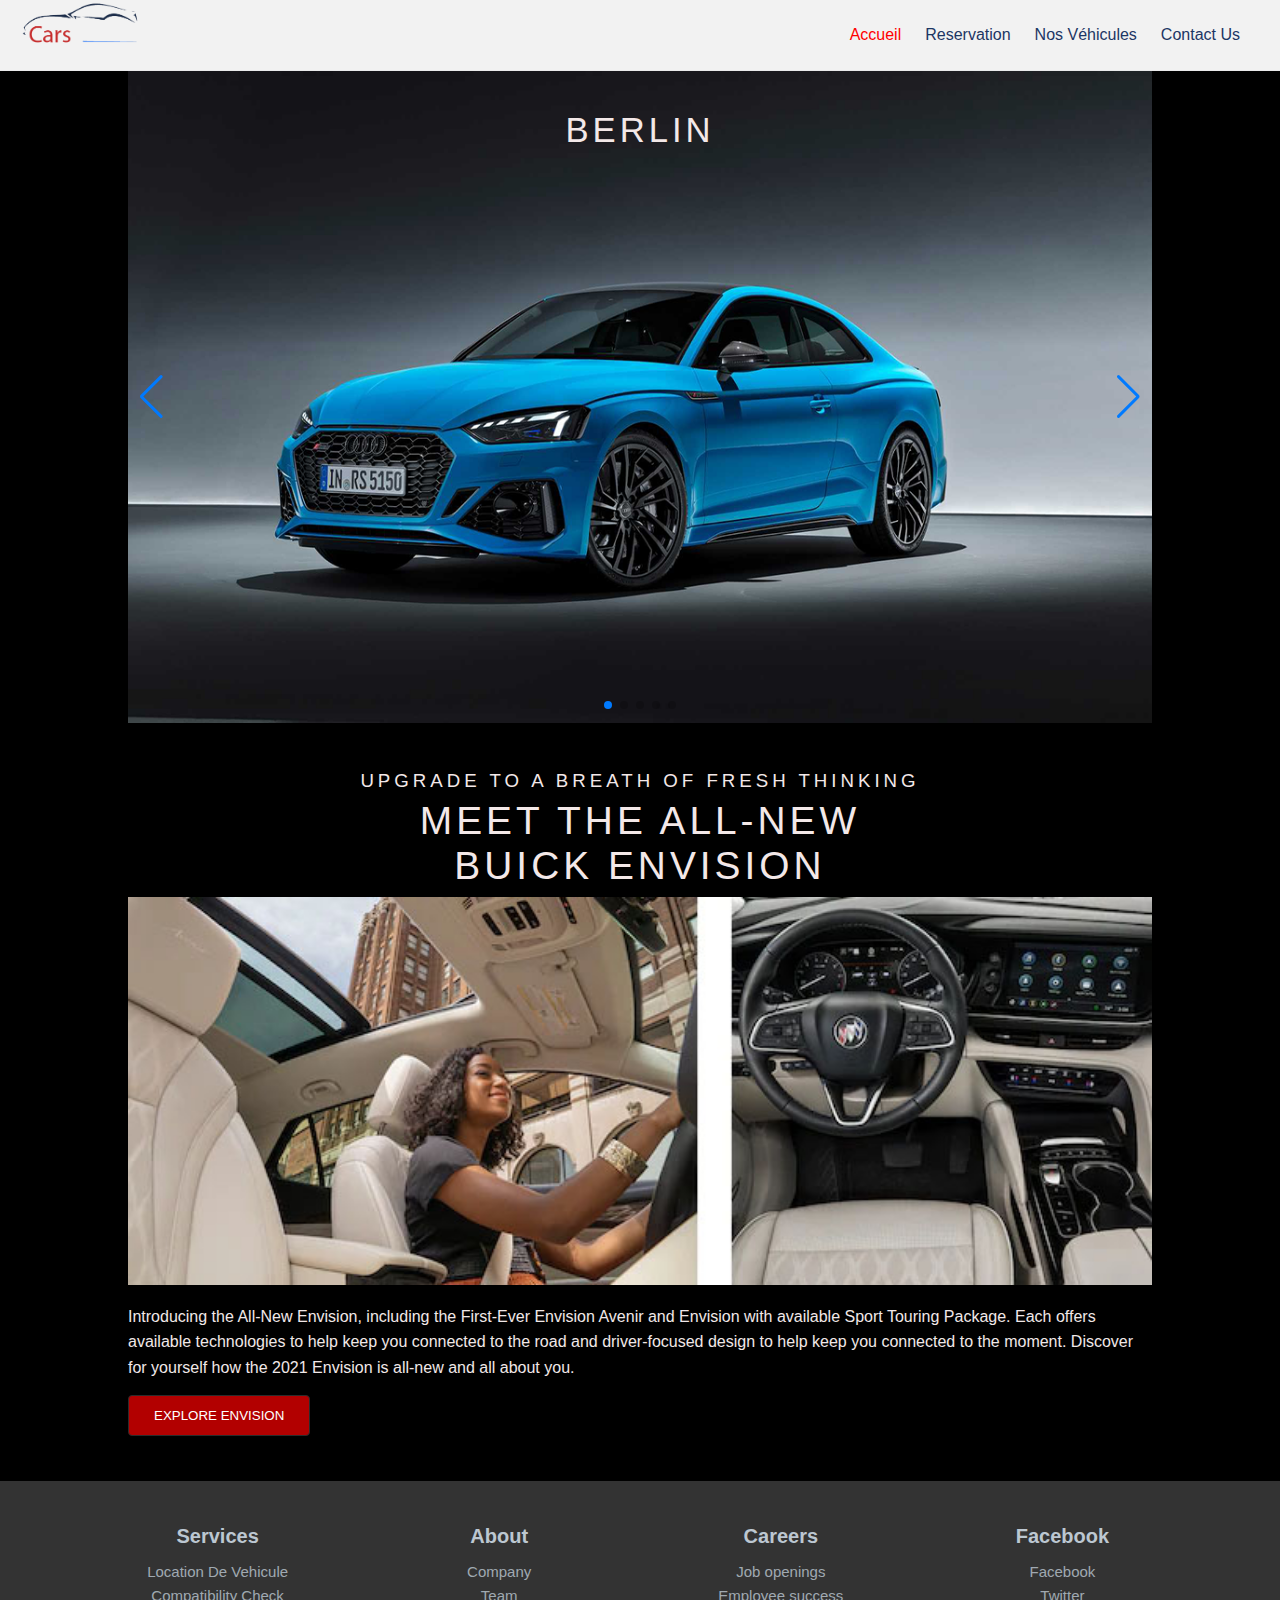
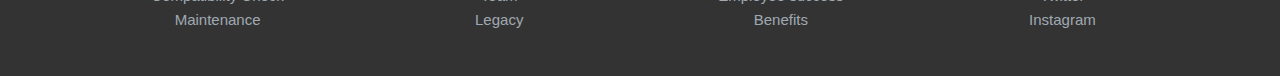
<file: index.html>
<!DOCTYPE html>
<html lang="en">
  <head>
    <meta charset="UTF-8" />
    <meta http-equiv="X-UA-Compatible" content="IE=edge" />
    <meta name="viewport" content="width=device-width, initial-scale=1.0" />
    <title>Agence De Location De Véhicule</title>
    <meta name="keywords" content="" />
    <meta
      name="description"
      content="Recherchez les prix pour Europcar, Firefly, Payless, Sixt, Sunnycars et Thrifty. Économisez 30% ou plus. Offres de voitures de location et réductions"
    />
    <meta name="author" content="" />
    <!-- style css -->
    <link rel="stylesheet" href="css/style.css" />
    <!-- swiper css -->
    <link rel="stylesheet" href="css/swiper-bundle.min.css" />
  </head>
  <body>
    <!-- header -->
    <header>
      <nav class="nav">
        <div class="logo">
          <a href="index.html"> <img src="images/logo.png" /></a>
        </div>
        <label for="toggle">&#9776;</label>
        <input type="checkbox" id="toggle" />
        <div class="menu">
          <a id="active" href="index.html">Accueil</a>
          <a href="reservation.html">Reservation</a>
          <a href="gallerie.html">Nos Véhicules</a>
          <a href="contact.html">Contact Us</a>
        </div>
      </nav>
    </header>
    <!-- end header -->

    <!-- presentation  -->
    <!-- <section>
      <div class="video-slide">
        <video
          src="videos/TimeLapseRoadtrip.mp4"
          autoplay
          loop
          playsinline
          muted
        ></video>
      </div>
    </section> -->
    <!-- Swiper -->
    <div class="swiper-container">
      <div class="swiper-wrapper">
        <div class="swiper-slide">
          <img
            src="images/catalogue/berline/coupe5.png"
            alt="car"
            width="100%"
            height="100%"
          />
          <div class="centered">Berlin</div>
        </div>
        <div class="swiper-slide">
          <img
            src="images/catalogue/camion/IVECO.png"
            alt="car"
            width="100%"
            height="100%"
          />
          <div class="centered">Camion</div>
        </div>
        <div class="swiper-slide">
          <img
            src="images/catalogue/Citadine/308.png"
            alt="car"
            width="100%"
            height="100%"
          />
          <div class="centered">Citadine</div>
        </div>
        <div class="swiper-slide">
          <img
            src="images/catalogue/utilitaire/granvia.png"
            alt="car"
            width="100%"
            height="100%"
          />
          <div class="centered">Utilitaire</div>
        </div>
        <div class="swiper-slide">
          <img
            src="images/catalogue/engin de chantier/MACHINE.png"
            alt="car"
            width="100%"
            height="100%"
          />
          <div class="centered">Engin de chantie</div>
        </div>
        <!-- <div class="swiper-slide">Slide 3</div>
        <div class="swiper-slide">Slide 4</div>
        <div class="swiper-slide">Slide 5</div> -->
      </div>
      <!-- Add Pagination -->
      <div class="swiper-pagination"></div>
      <!-- Add Arrows -->
      <div class="swiper-button-next"></div>
      <div class="swiper-button-prev"></div>
    </div>

    <section class="slidedesc">
      <div class="divimg1">
        <img src="images/cars/carslide.jpg" alt="" />
      </div>
      <div class="divimg2">
        <h2>UPGRADE TO A BREATH OF FRESH THINKING<br /></h2>
        <h2>MEET THE ALL-NEW <br />BUICK ENVISION</h2>
        <img src="images/cars/carslide2.jpg" alt="" />
        <p>
          Introducing the All-New Envision, including the First-Ever Envision
          Avenir and Envision with available Sport Touring Package. Each offers
          available technologies to help keep you connected to the road and
          driver-focused design to help keep you connected to the moment.
          Discover for yourself how the 2021 Envision is all-new and all about
          you.
        </p>
        <button>EXPLORE ENVISION</button>
      </div>
    </section>
    <!-- footer -->
    <footer>
      <div class="footer-con">
        <div class="footer-col">
          <h3>Services</h3>
          <ul>
            <li><a href="#">Location De Vehicule</a></li>
            <li><a href="#">Compatibility Check</a></li>
            <li><a href="#">Maintenance</a></li>
          </ul>
        </div>
        <div class="footer-col">
          <h3>About</h3>
          <ul>
            <li><a href="#">Company</a></li>
            <li><a href="#">Team</a></li>
            <li><a href="#">Legacy</a></li>
          </ul>
        </div>
        <div class="footer-col">
          <h3>Careers</h3>
          <ul>
            <li><a href="#">Job openings</a></li>
            <li><a href="#">Employee success</a></li>
            <li><a href="#">Benefits</a></li>
          </ul>
        </div>
        <div class="footer-col">
          <h3>Facebook</h3>
          <ul>
            <li><a href="#">Facebook</a></li>
            <li><a href="#">Twitter</a></li>
            <li><a href="#">Instagram</a></li>
          </ul>
        </div>
      </div>
    </footer>
    <!-- end Footer  -->
    <!-- swiper js -->
    <script src="js/swiper-bundle.min.js"></script>
    <!-- javascript -->
    <script src="js/index.js"></script>
  </body>
</html>
</file>
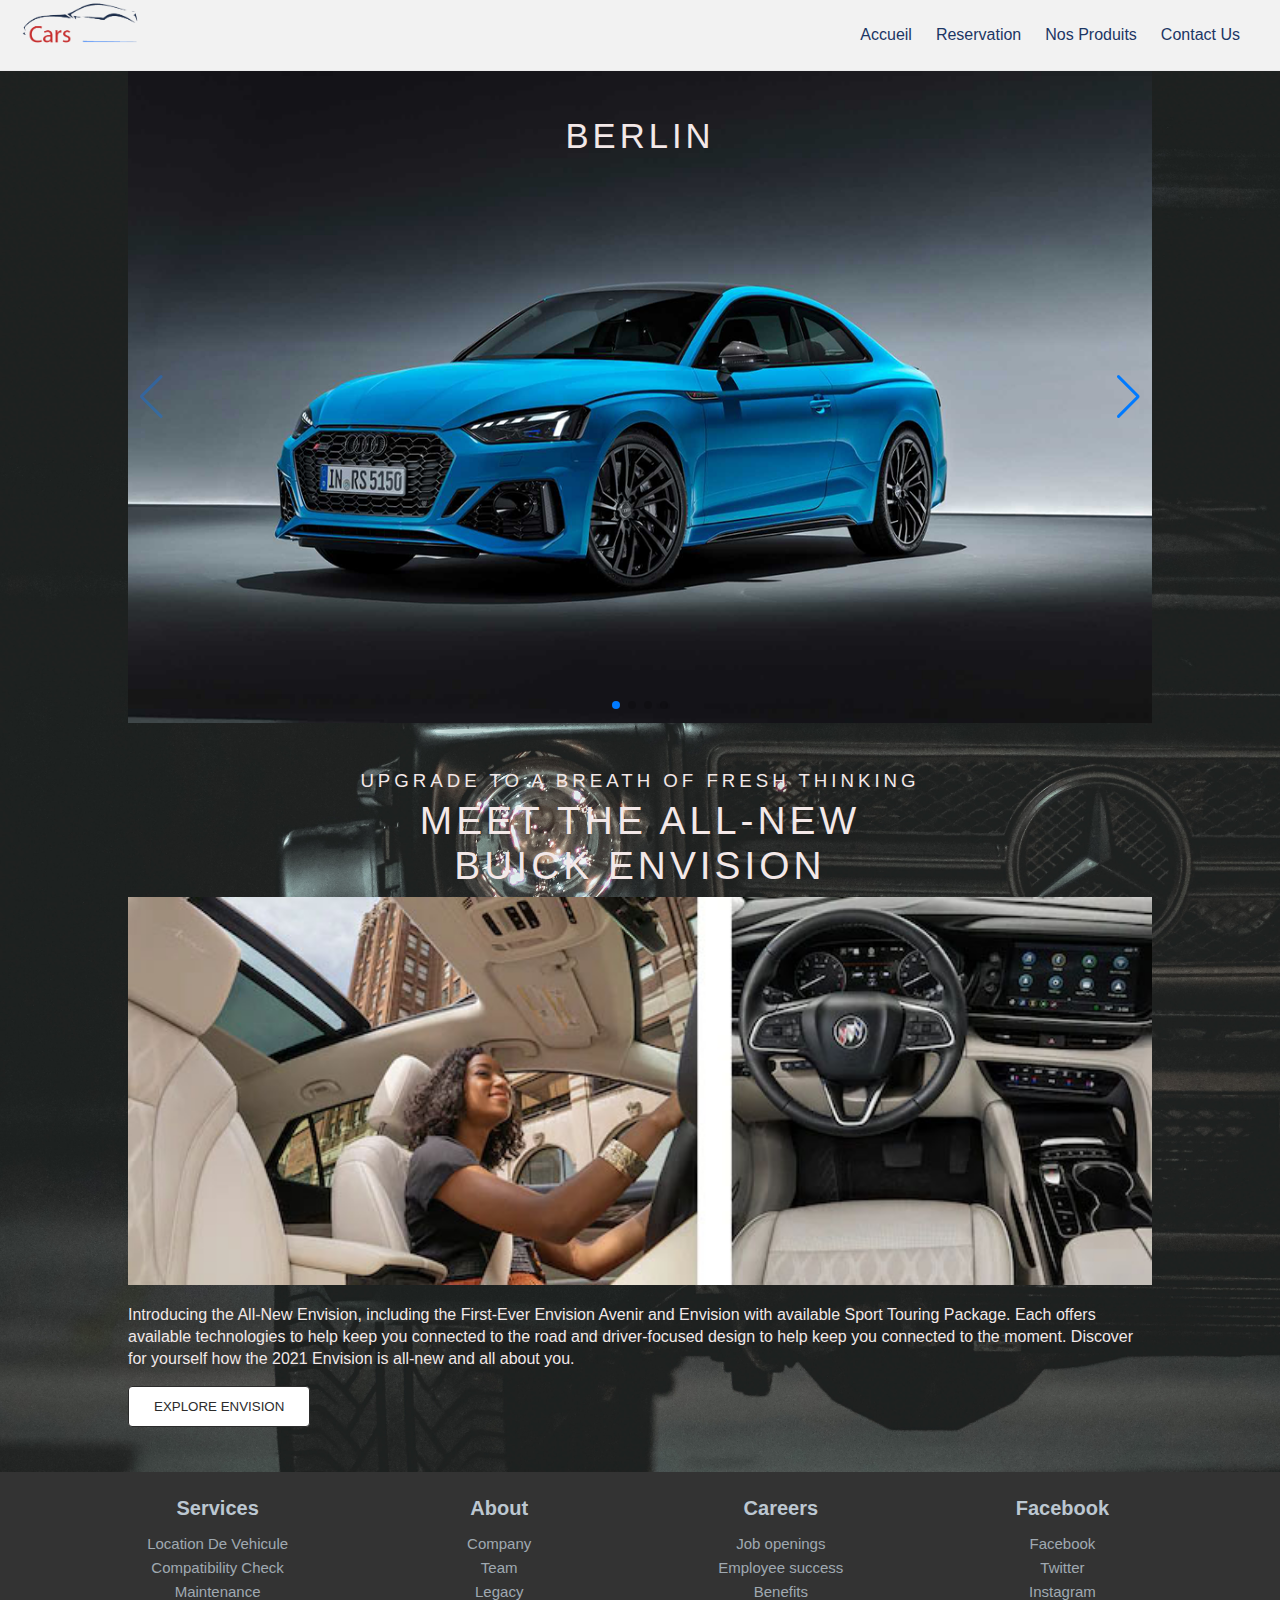
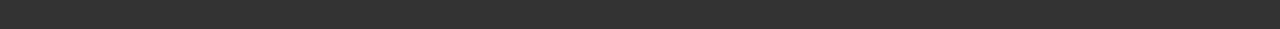
<file: Agence/index.html>
<!DOCTYPE html>
<html lang="en">
  <head>
    <meta charset="UTF-8" />
    <meta http-equiv="X-UA-Compatible" content="IE=edge" />
    <meta name="viewport" content="width=device-width, initial-scale=1.0" />
    <title>Agence De Location De Véhicule</title>
    <meta name="keywords" content="" />
    <meta
      name="description"
      content="Recherchez les prix pour Europcar, Firefly, Payless, Sixt, Sunnycars et Thrifty. Économisez 30% ou plus. Offres de voitures de location et réductions"
    />
    <meta name="author" content="" />
    <!-- style css -->
    <link rel="stylesheet" href="css/style.css" />
    <!-- swiper css -->
    <link rel="stylesheet" href="css/swiper-bundle.min.css" />
  </head>
  <body>
    <!-- header -->
    <header>
      <nav class="nav">
        <div class="logo">
          <img src="images/logo.png" />
        </div>
        <label for="toggle">&#9776;</label>
        <input type="checkbox" id="toggle" />
        <div class="menu">
          <a href="index.html">Accueil</a>
          <a href="reservation.html">Reservation</a>
          <a href="gallerie.html">Nos Produits</a>
          <a href="contact.html">Contact Us</a>
        </div>
      </nav>
    </header>
    <!-- end header -->

    <!-- presentation  -->
    <!-- <section>
      <div class="video-slide">
        <video
          src="videos/TimeLapseRoadtrip.mp4"
          autoplay
          loop
          playsinline
          muted
        ></video>
      </div>
    </section> -->
    <!-- Swiper -->
    <div class="swiper-container">
      <div class="swiper-wrapper">
        <div class="swiper-slide">
          <img
            src="images/catalogue/berline/coupe5.png"
            alt="car"
            width="100%"
            height="100%"
          />
          <div class="centered">Berlin</div>
        </div>
        <div class="swiper-slide">
          <img
            src="images/catalogue/camion/IVECO.png"
            alt="car"
            width="100%"
            height="100%"
          />
          <div class="centered">Camion</div>
        </div>
        <div class="swiper-slide">
          <img
            src="images/catalogue/Citadine/308.png"
            alt="car"
            width="100%"
            height="100%"
          />
          <div class="centered">Citadine</div>
        </div>
        <div class="swiper-slide">
          <img
            src="images/catalogue/engin de chantier/MACHINE.png"
            alt="car"
            width="100%"
            height="100%"
          />
          <div class="centered">Engin de chantie</div>
        </div>
        <!-- <div class="swiper-slide">Slide 3</div>
        <div class="swiper-slide">Slide 4</div>
        <div class="swiper-slide">Slide 5</div> -->
      </div>
      <!-- Add Pagination -->
      <div class="swiper-pagination"></div>
      <!-- Add Arrows -->
      <div class="swiper-button-next"></div>
      <div class="swiper-button-prev"></div>
    </div>

    <section class="slidedesc">
      <div class="divimg1">
        <img src="images/cars/carslide.jpg" alt="" />
      </div>
      <div class="divimg2">
        <h2>UPGRADE TO A BREATH OF FRESH THINKING<br /></h2>
        <h2>MEET THE ALL-NEW <br />BUICK ENVISION</h2>
        <img src="images/cars/carslide2.jpg" alt="" />
        <p>
          Introducing the All-New Envision, including the First-Ever Envision
          Avenir and Envision with available Sport Touring Package. Each offers
          available technologies to help keep you connected to the road and
          driver-focused design to help keep you connected to the moment.
          Discover for yourself how the 2021 Envision is all-new and all about
          you.
        </p>
        <button>EXPLORE ENVISION</button>
      </div>
    </section>
    <!-- footer -->
    <footer>
      <div class="footer-con">
        <div class="footer-col">
          <h3>Services</h3>
          <ul>
            <li><a href="#">Location De Vehicule</a></li>
            <li><a href="#">Compatibility Check</a></li>
            <li><a href="#">Maintenance</a></li>
          </ul>
        </div>
        <div class="footer-col">
          <h3>About</h3>
          <ul>
            <li><a href="#">Company</a></li>
            <li><a href="#">Team</a></li>
            <li><a href="#">Legacy</a></li>
          </ul>
        </div>
        <div class="footer-col">
          <h3>Careers</h3>
          <ul>
            <li><a href="#">Job openings</a></li>
            <li><a href="#">Employee success</a></li>
            <li><a href="#">Benefits</a></li>
          </ul>
        </div>
        <div class="footer-col">
          <h3>Facebook</h3>
          <ul>
            <li><a href="#">Facebook</a></li>
            <li><a href="#">Twitter</a></li>
            <li><a href="#">Instagram</a></li>
          </ul>
        </div>
      </div>
    </footer>
    <!-- end Footer  -->
    <!-- swiper js -->
    <script src="js/swiper-bundle.min.js"></script>
    <!-- javascript -->
    <script src="js/index.js"></script>
  </body>
</html>
</file>
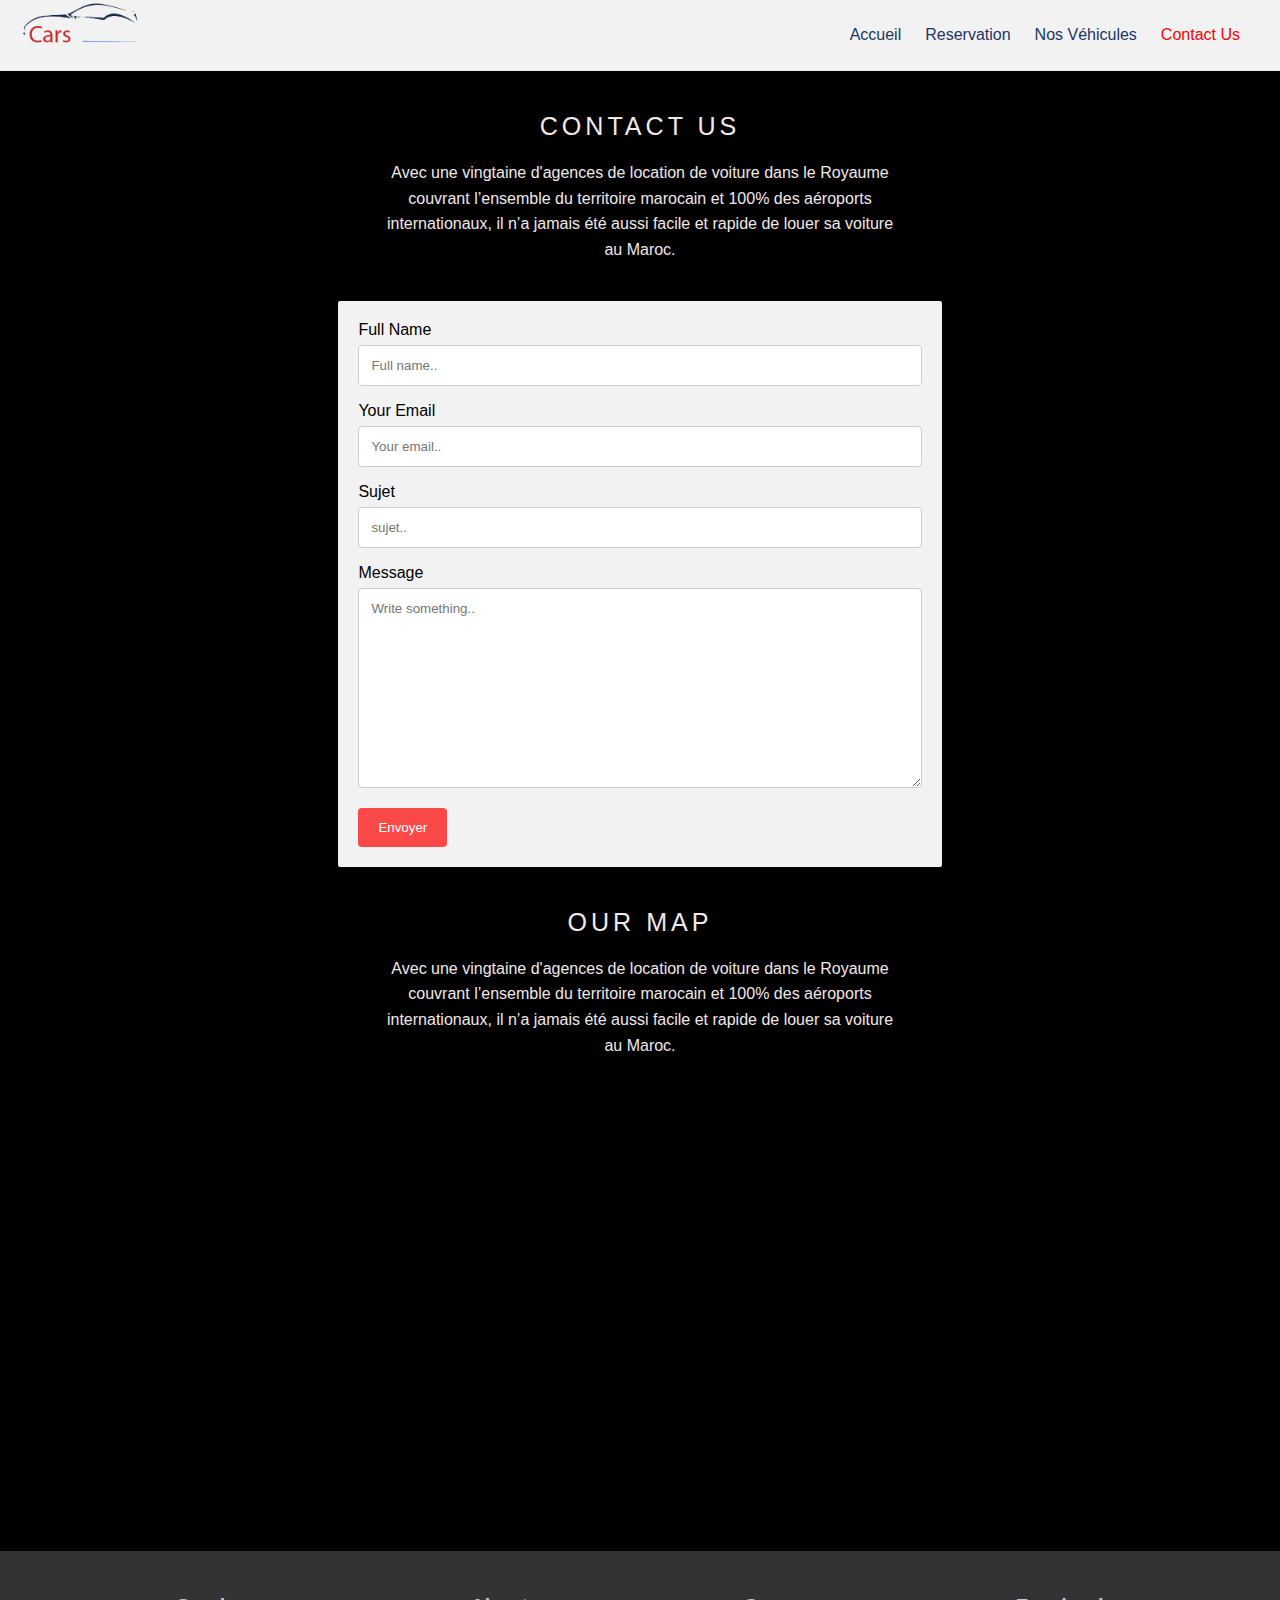
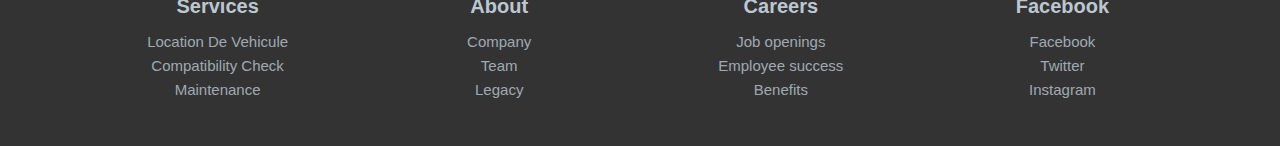
<file: contact.html>
<!DOCTYPE html>
<html lang="en">
  <head>
    <meta charset="UTF-8" />
    <meta http-equiv="X-UA-Compatible" content="IE=edge" />
    <meta name="viewport" content="width=device-width, initial-scale=1.0" />
    <title>Gallerie</title>
    <meta name="keywords" content="" />
    <meta
      name="description"
      content="Recherchez les prix pour Europcar, Firefly, Payless, Sixt, Sunnycars et Thrifty. Économisez 30% ou plus. Offres de voitures de location et réductions"
    />
    <meta name="author" content="" />
    <!-- style css -->
    <link rel="stylesheet" href="css/contact.css" />
  </head>

  <body>
    <!-- header -->
    <header>
      <nav class="nav">
        <div class="logo">
          <a href="index.html"> <img src="images/logo.png" /></a>
        </div>
        <label for="toggle">&#9776;</label>
        <input type="checkbox" id="toggle" />
        <div class="menu">
          <a href="index.html">Accueil</a>
          <a href="reservation.html">Reservation</a>
          <a href="gallerie.html">Nos Véhicules</a>
          <a id="active" href="contact.html">Contact Us</a>
        </div>
      </nav>
    </header>
    <!-- end header -->

    <!-- start contact -->
    <section>
      <h2>Contact us</h2>
      <p>
        Avec une vingtaine d'agences de location de voiture dans le Royaume
        couvrant l’ensemble du territoire marocain et 100% des aéroports
        internationaux, il n’a jamais été aussi facile et rapide de louer sa
        voiture au Maroc.
      </p>
      <div class="contact-container">
        <form action="">
          <label for="fname">Full Name</label>
          <input
            type="text"
            id="fname"
            name="fullname"
            placeholder="Full name.."
            required
          />

          <label for="eemail">Your Email</label>
          <input
            type="email"
            id="eemail"
            name="youremail"
            placeholder="Your email.."
            required
          />

          <label for="ssujet">Sujet</label>
          <input
            type="text"
            id="ssujet"
            name="yoursujet"
            placeholder="sujet.."
            required
          />

          <label for="message">Message</label>
          <textarea
            value="hi"
            id="message"
            name="message"
            placeholder="Write something.."
            style="height: 200px"
            oninput="check_message()"
          ></textarea>
        </form>
        <input
          type="submit"
          class="show btn btn-disabled"
          onclick="get_contact()"
          value="Envoyer"
        />
        <div class="modal">
          <div class="modal-box">
            <span class="close-button">X</span>
            <div class="modal-style" id="ModalContact"></div>
          </div>
        </div>
      </div>
      <h2>Our Map</h2>
      <p>
        Avec une vingtaine d'agences de location de voiture dans le Royaume
        couvrant l’ensemble du territoire marocain et 100% des aéroports
        internationaux, il n’a jamais été aussi facile et rapide de louer sa
        voiture au Maroc.
      </p>
      <iframe
        src="https://www.google.com/maps/embed?pb=!1m18!1m12!1m3!1d1832462.6411087457!2d-95.91720782256067!3d36.4051264747649!2m3!1f0!2f0!3f0!3m2!1i1024!2i768!4f13.1!3m3!1m2!1s0x87c916ebd1d8818b%3A0x3d3abe3866947492!2sBMW%20of%20Northwest%20Arkansas!5e0!3m2!1sen!2sma!4v1613646010006!5m2!1sen!2sma"
        width="100%"
        height="450"
        frameborder="0"
        style="border: 0"
        allowfullscreen=""
        aria-hidden="false"
        tabindex="0"
      ></iframe>
    </section>
    <!-- contact -->

    <!-- footer -->
    <footer>
      <div class="footer-con">
        <div class="footer-col">
          <h3>Services</h3>
          <ul>
            <li><a href="#">Location De Vehicule</a></li>
            <li><a href="#">Compatibility Check</a></li>
            <li><a href="#">Maintenance</a></li>
          </ul>
        </div>
        <div class="footer-col">
          <h3>About</h3>
          <ul>
            <li><a href="#">Company</a></li>
            <li><a href="#">Team</a></li>
            <li><a href="#">Legacy</a></li>
          </ul>
        </div>
        <div class="footer-col">
          <h3>Careers</h3>
          <ul>
            <li><a href="#">Job openings</a></li>
            <li><a href="#">Employee success</a></li>
            <li><a href="#">Benefits</a></li>
          </ul>
        </div>
        <div class="footer-col">
          <h3>Facebook</h3>
          <ul>
            <li><a href="#">Facebook</a></li>
            <li><a href="#">Twitter</a></li>
            <li><a href="#">Instagram</a></li>
          </ul>
        </div>
      </div>
    </footer>
    <!-- end Footer  -->
    <!-- Javascript -->

    <script src="js/contact.js"></script>
  </body>
</html>
</file>
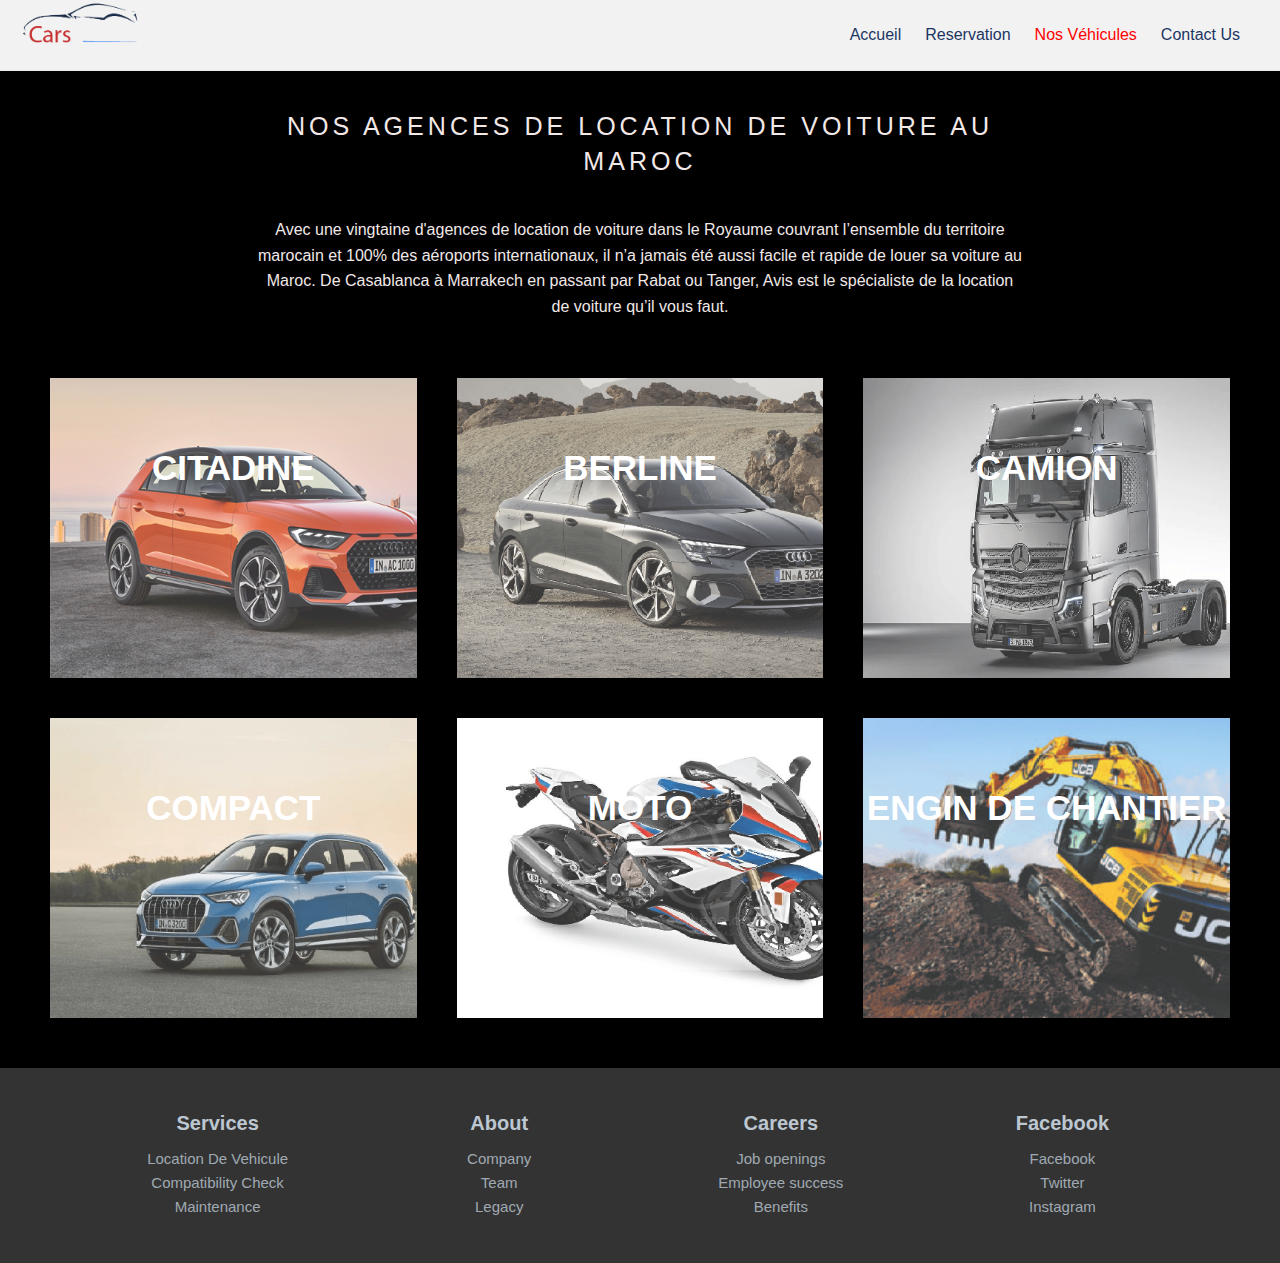
<file: gallerie.html>
<!DOCTYPE html>
<html lang="en">
  <head>
    <meta charset="UTF-8" />
    <meta http-equiv="X-UA-Compatible" content="IE=edge" />
    <meta name="viewport" content="width=device-width, initial-scale=1.0" />
    <title>Gallerie</title>
    <meta name="keywords" content="" />
    <meta
      name="description"
      content="Recherchez les prix pour Europcar, Firefly, Payless, Sixt, Sunnycars et Thrifty. Économisez 30% ou plus. Offres de voitures de location et réductions"
    />
    <meta name="author" content="" />
    <!-- style css -->
    <link rel="stylesheet" href="css/gallerie.css" />
  </head>
  <body>
    <!-- header -->
    <header>
      <nav class="nav">
        <div class="logo">
          <a href="index.html"> <img src="images/logo.png" /></a>
        </div>
        <label for="toggle">&#9776;</label>
        <input type="checkbox" id="toggle" />
        <div class="menu">
          <a href="index.html">Accueil</a>
          <a href="reservation.html">Reservation</a>
          <a id="active" href="gallerie.html">Nos Véhicules</a>
          <a href="contact.html">Contact Us</a>
        </div>
      </nav>
    </header>
    <!-- end header -->
    <!--image card layout start-->
    <div class="pres-veh">
      <h2>Nos agences de location de voiture au Maroc</h2>
      <p>
        Avec une vingtaine d'agences de location de voiture dans le Royaume
        couvrant l’ensemble du territoire marocain et 100% des aéroports
        internationaux, il n’a jamais été aussi facile et rapide de louer sa
        voiture au Maroc. De Casablanca à Marrakech en passant par Rabat ou
        Tanger, Avis est le spécialiste de la location de voiture qu’il vous
        faut.
      </p>
    </div>
    <div class="container">
      <!--image row start-->
      <div class="row">
        <!--image card start-->
        <div class="image">
          <img src="images/scroll-pics/citadine.png" alt="Citadine" />
          <div class="details">
            <h2><span>Citadine</span></h2>
            <p>
              Lorem ipsum dolor sit amet, consectetur adipiscing elit, sed do
              eiusmod tempor.
            </p>
            <div class="more">
              <a href="#" class="read-more">Read <span>More</span></a>
              <div class="icon-links"></div>
            </div>
          </div>
        </div>
        <!--image card end-->
        <!--image card start-->
        <div class="image">
          <img src="images/scroll-pics/berline.png" alt="Berline" />
          <div class="details">
            <h2><span>Berline</span></h2>
            <p>
              Lorem ipsum dolor sit amet, consectetur adipiscing elit, sed do
              eiusmod tempor.
            </p>
            <div class="more">
              <a href="#" class="read-more">Read <span>More</span></a>
              <div class="icon-links">
                <a href="#"><i class="fas fa-heart"></i></a>
                <a href="#"><i class="fas fa-eye"></i></a>
                <a href="#"><i class="fas fa-paperclip"></i></a>
              </div>
            </div>
          </div>
        </div>
        <!--image card end-->
        <!--image card start-->
        <div class="image">
          <img src="images/scroll-pics/camion.png" alt="Camion" />
          <div class="details">
            <h2> <span>Camion</span></h2>
            <p>
              Lorem ipsum dolor sit amet, consectetur adipiscing elit, sed do
              eiusmod tempor.
            </p>
            <div class="more">
              <a href="#" class="read-more">Read <span>More</span></a>
              <div class="icon-links">
                <a href="#"><i class="fas fa-heart"></i></a>
                <a href="#"><i class="fas fa-eye"></i></a>
                <a href="#"><i class="fas fa-paperclip"></i></a>
              </div>
            </div>
          </div>
        </div>
        <!--image card end-->
      </div>
      <!--image row end-->
      <!--image row start-->
      <div class="row">
        <!--image card start-->
        <div class="image">
          <img src="images/scroll-pics/compact.png" alt="Compact" />
          <div class="details">
            <h2><span>Compact</span></h2>
            <p>
              Lorem ipsum dolor sit amet, consectetur adipiscing elit, sed do
              eiusmod tempor.
            </p>
            <div class="more">
              <a href="#" class="read-more">Read <span>More</span></a>
              <div class="icon-links">
                <a href="#"><i class="fas fa-heart"></i></a>
                <a href="#"><i class="fas fa-eye"></i></a>
                <a href="#"><i class="fas fa-paperclip"></i></a>
              </div>
            </div>
          </div>
        </div>
        <!--image card end-->
        <!--image card start-->
        <div class="image">
          <img src="images/scroll-pics/moto.png" alt="Moto" />
          <div class="details">
            <h2><span>Moto</span></h2>
            <p>
              Lorem ipsum dolor sit amet, consectetur adipiscing elit, sed do
              eiusmod tempor.
            </p>
            <div class="more">
              <a href="#" class="read-more">Read <span>More</span></a>
              <div class="icon-links">
                <a href="#"><i class="fas fa-heart"></i></a>
                <a href="#"><i class="fas fa-eye"></i></a>
                <a href="#"><i class="fas fa-paperclip"></i></a>
              </div>
            </div>
          </div>
        </div>
        <!--image card end-->
        <!--image card start-->
        <div class="image">
          <img
            src="images/scroll-pics/engin de chantier.png"
            alt="Engin De Chantier"
          />
          <div class="details">
            <h2><span>Engin De Chantier</span></h2>
            <p>
              Lorem ipsum dolor sit amet, consectetur adipiscing elit, sed do
              eiusmod tempor.
            </p>
            <div class="more">
              <a href="#" class="read-more">Read <span>More</span></a>
              <div class="icon-links">
                <a href="#"><i class="fas fa-heart"></i></a>
                <a href="#"><i class="fas fa-eye"></i></a>
                <a href="#"><i class="fas fa-paperclip"></i></a>
              </div>
            </div>
          </div>
        </div>
        <!--image card end-->
      </div>
      <!--image row end-->
    </div>
    <!--image card layout end-->
    <!-- footer -->
    <footer>
      <div class="footer-con">
        <div class="footer-col">
          <h3>Services</h3>
          <ul>
            <li><a href="#">Location De Vehicule</a></li>
            <li><a href="#">Compatibility Check</a></li>
            <li><a href="#">Maintenance</a></li>
          </ul>
        </div>
        <div class="footer-col">
          <h3>About</h3>
          <ul>
            <li><a href="#">Company</a></li>
            <li><a href="#">Team</a></li>
            <li><a href="#">Legacy</a></li>
          </ul>
        </div>
        <div class="footer-col">
          <h3>Careers</h3>
          <ul>
            <li><a href="#">Job openings</a></li>
            <li><a href="#">Employee success</a></li>
            <li><a href="#">Benefits</a></li>
          </ul>
        </div>
        <div class="footer-col">
          <h3>Facebook</h3>
          <ul>
            <li><a href="#">Facebook</a></li>
            <li><a href="#">Twitter</a></li>
            <li><a href="#">Instagram</a></li>
          </ul>
        </div>
      </div>
    </footer>
    <!-- end Footer  -->
  </body>
</html>
</file>
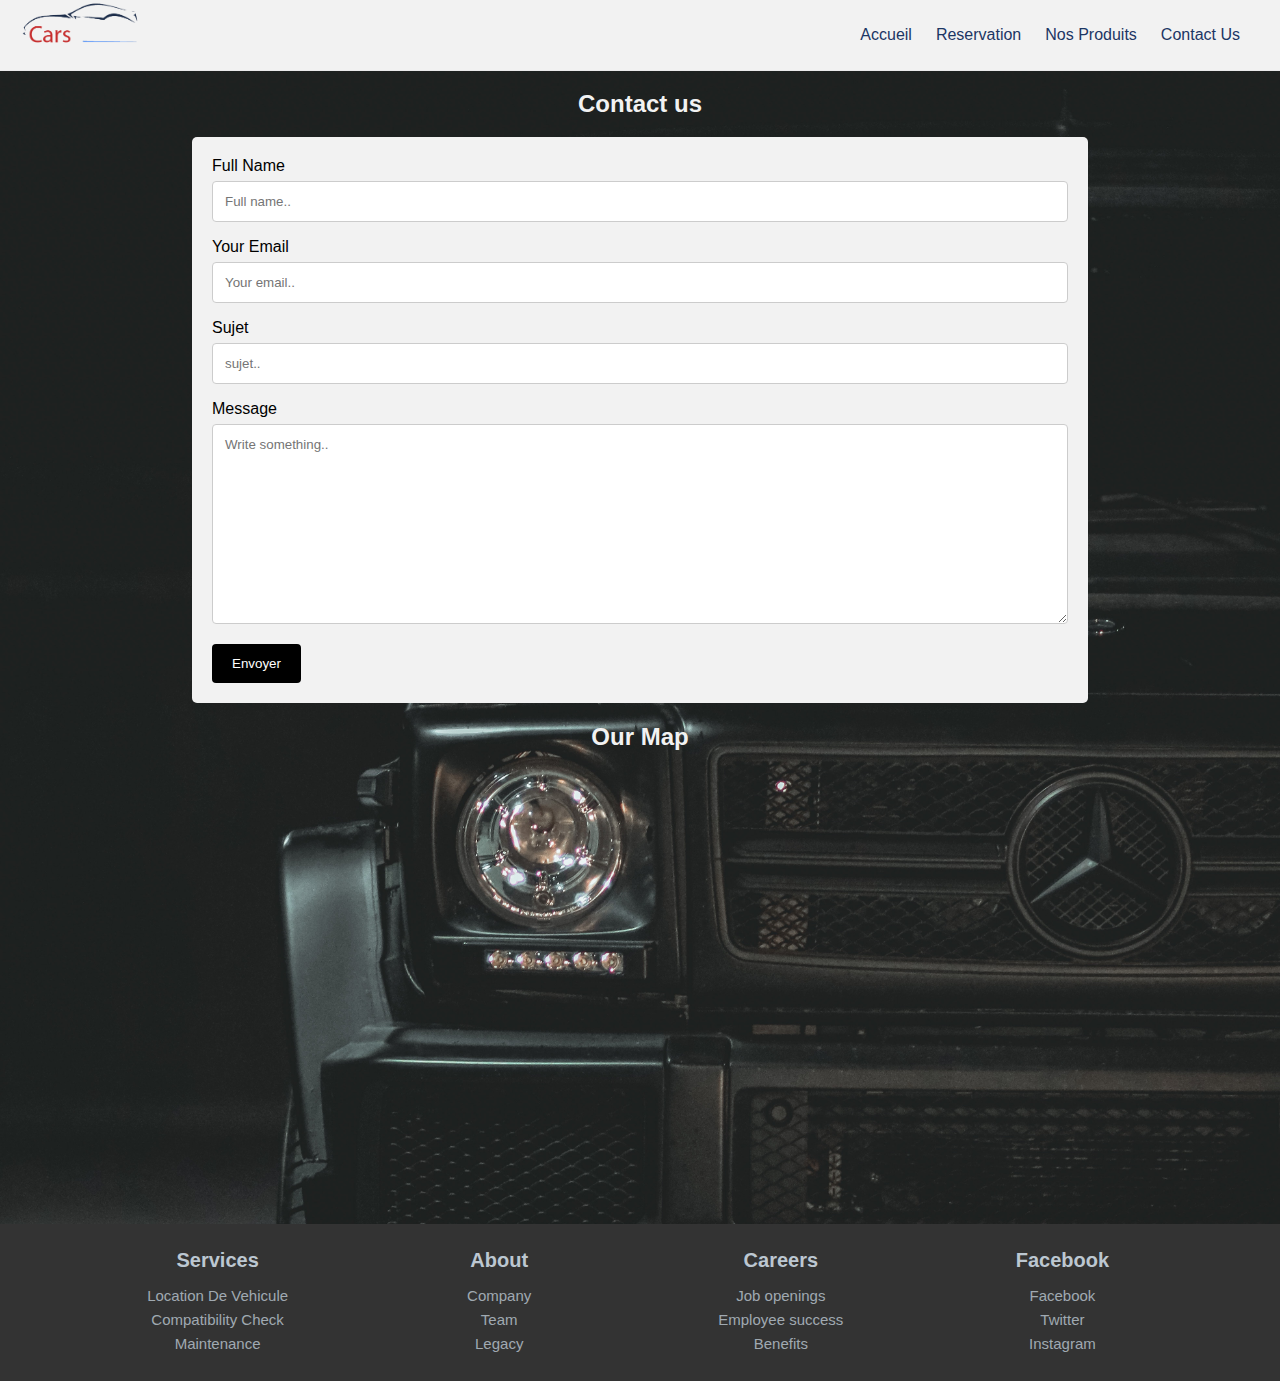
<file: Agence/contact.html>
<!DOCTYPE html>
<html lang="en">
  <head>
    <meta charset="UTF-8" />
    <meta http-equiv="X-UA-Compatible" content="IE=edge" />
    <meta name="viewport" content="width=device-width, initial-scale=1.0" />
    <title>Gallerie</title>
    <meta name="keywords" content="" />
    <meta name="description" content="Recherchez les prix pour Europcar, Firefly, Payless, Sixt, Sunnycars et Thrifty. Économisez 30% ou plus. Offres de voitures de location et réductions" />
    <meta name="author" content="" />
    <!-- style css -->
    <link rel="stylesheet" href="css/contact.css" />
  </head>

  <body>
    <!-- header -->
    <header>
      <nav class="nav">
        <div class="logo">
          <img src="images/logo.png" />
        </div>
        <label for="toggle">&#9776;</label>
        <input type="checkbox" id="toggle" />
        <div class="menu">
          <a href="index.html">Accueil</a>
          <a href="reservation.html">Reservation</a>
          <a href="gallerie.html">Nos Produits</a>
          <a href="contact.html">Contact Us</a>
        </div>
      </nav>
    </header>
    <!-- end header -->

    <!-- start contact -->
    <section>
      <h2>Contact us</h2>
      <div class="contact-container">
        <form action="">
          <label for="fname">Full Name</label>
          <input
            type="text"
            id="fname"
            name="fullname"
            placeholder="Full name.."
            required
          />

          <label for="eemail">Your Email</label>
          <input
            type="email"
            id="eemail"
            name="youremail"
            placeholder="Your email.."
            required
          />

          <label for="ssujet">Sujet</label>
          <input
            type="text"
            id="ssujet"
            name="yoursujet"
            placeholder="sujet.."
            required
          />

          <label for="message">Message</label>
          <textarea
            value="hi"
            id="message"
            name="message"
            placeholder="Write something.."
            style="height: 200px"
            oninput="check_message()"
          ></textarea>
        </form>
        <input
          type="submit"
          class="show btn btn-disabled"
          onclick="get_contact()"
          value="Envoyer"
        />
        <div class="modal">
          <div class="modal-box">
            <span class="close-button">X</span>
            <div id="ModalContact"></div>
          </div>
        </div>
      </div>
      <h2>Our Map</h2>
      <iframe
        src="https://www.google.com/maps/embed?pb=!1m18!1m12!1m3!1d1832462.6411087457!2d-95.91720782256067!3d36.4051264747649!2m3!1f0!2f0!3f0!3m2!1i1024!2i768!4f13.1!3m3!1m2!1s0x87c916ebd1d8818b%3A0x3d3abe3866947492!2sBMW%20of%20Northwest%20Arkansas!5e0!3m2!1sen!2sma!4v1613646010006!5m2!1sen!2sma"
        width="100%"
        height="450"
        frameborder="0"
        style="border: 0"
        allowfullscreen=""
        aria-hidden="false"
        tabindex="0"
      ></iframe>
    </section>
    <!-- contact -->

    <!-- footer -->
    <footer>
      <div class="footer-con">
        <div class="footer-col">
          <h3>Services</h3>
          <ul>
            <li><a href="#">Location De Vehicule</a></li>
            <li><a href="#">Compatibility Check</a></li>
            <li><a href="#">Maintenance</a></li>
          </ul>
        </div>
        <div class="footer-col">
          <h3>About</h3>
          <ul>
            <li><a href="#">Company</a></li>
            <li><a href="#">Team</a></li>
            <li><a href="#">Legacy</a></li>
          </ul>
        </div>
        <div class="footer-col">
          <h3>Careers</h3>
          <ul>
            <li><a href="#">Job openings</a></li>
            <li><a href="#">Employee success</a></li>
            <li><a href="#">Benefits</a></li>
          </ul>
        </div>
        <div class="footer-col">
          <h3>Facebook</h3>
          <ul>
            <li><a href="#">Facebook</a></li>
            <li><a href="#">Twitter</a></li>
            <li><a href="#">Instagram</a></li>
          </ul>
        </div>
      </div>
    </footer>
    <!-- end Footer  -->
    <!-- Javascript -->

    <script src="js/contact.js"></script>
  </body>
</html>
</file>
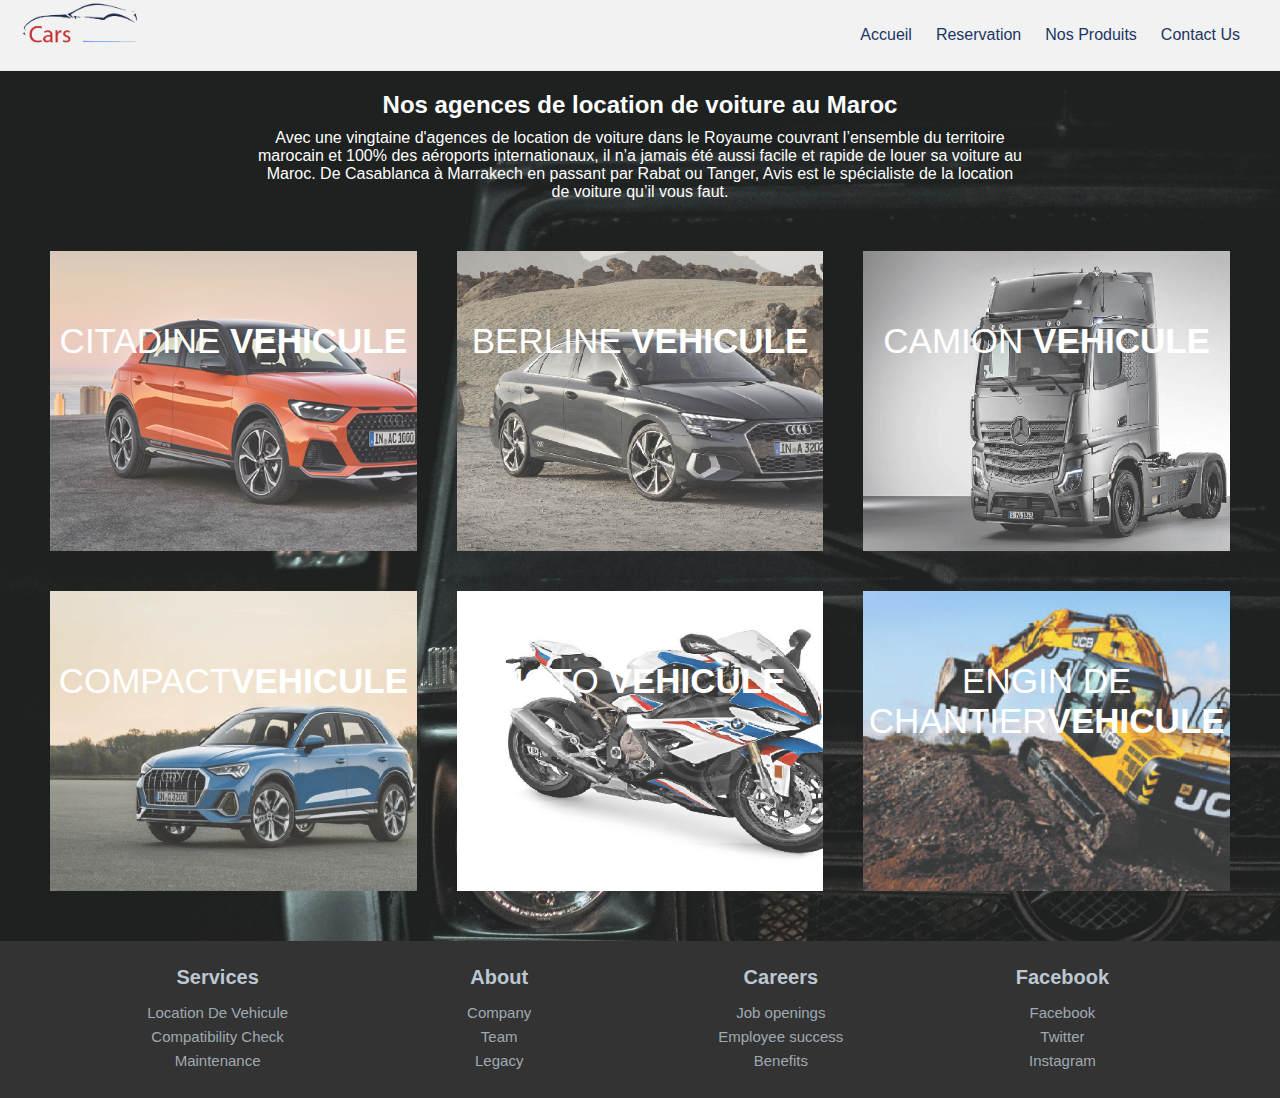
<file: Agence/gallerie.html>
<!DOCTYPE html>
<html lang="en">
  <head>
    <meta charset="UTF-8" />
    <meta http-equiv="X-UA-Compatible" content="IE=edge" />
    <meta name="viewport" content="width=device-width, initial-scale=1.0" />
    <title>Gallerie</title>
    <meta name="keywords" content="" />
    <meta
      name="description"
      content="Recherchez les prix pour Europcar, Firefly, Payless, Sixt, Sunnycars et Thrifty. Économisez 30% ou plus. Offres de voitures de location et réductions"
    />
    <meta name="author" content="" />
    <!-- style css -->
    <link rel="stylesheet" href="css/gallerie.css" />
  </head>
  <body>
    <!-- header -->
    <header>
      <nav class="nav">
        <div class="logo">
          <img src="images/logo.png" />
        </div>
        <label for="toggle">&#9776;</label>
        <input type="checkbox" id="toggle" />
        <div class="menu">
          <a href="index.html">Accueil</a>
          <a href="reservation.html">Reservation</a>
          <a href="gallerie.html">Nos Produits</a>
          <a href="contact.html">Contact Us</a>
        </div>
      </nav>
    </header>
    <!-- end header -->
    <!--image card layout start-->
    <div class="pres-veh">
      <h2>Nos agences de location de voiture au Maroc</h2>
      <p>
        Avec une vingtaine d'agences de location de voiture dans le Royaume
        couvrant l’ensemble du territoire marocain et 100% des aéroports
        internationaux, il n’a jamais été aussi facile et rapide de louer sa
        voiture au Maroc. De Casablanca à Marrakech en passant par Rabat ou
        Tanger, Avis est le spécialiste de la location de voiture qu’il vous
        faut.
      </p>
    </div>
    <div class="container">
      <!--image row start-->
      <div class="row">
        <!--image card start-->
        <div class="image">
          <img src="images/scroll-pics/citadine.png" alt="Citadine" />
          <div class="details">
            <h2>Citadine <span>Vehicule</span></h2>
            <p>
              Lorem ipsum dolor sit amet, consectetur adipiscing elit, sed do
              eiusmod tempor incididunt ut labore et dolore magna aliqua.
            </p>
            <div class="more">
              <a href="#" class="read-more">Read <span>More</span></a>
              <div class="icon-links"></div>
            </div>
          </div>
        </div>
        <!--image card end-->
        <!--image card start-->
        <div class="image">
          <img src="images/scroll-pics/berline.png" alt="Berline" />
          <div class="details">
            <h2>Berline <span>Vehicule</span></h2>
            <p>
              Lorem ipsum dolor sit amet, consectetur adipiscing elit, sed do
              eiusmod tempor incididunt ut labore et dolore magna aliqua.
            </p>
            <div class="more">
              <a href="#" class="read-more">Read <span>More</span></a>
              <div class="icon-links">
                <a href="#"><i class="fas fa-heart"></i></a>
                <a href="#"><i class="fas fa-eye"></i></a>
                <a href="#"><i class="fas fa-paperclip"></i></a>
              </div>
            </div>
          </div>
        </div>
        <!--image card end-->
        <!--image card start-->
        <div class="image">
          <img src="images/scroll-pics/camion.png" alt="Camion" />
          <div class="details">
            <h2>Camion <span>Vehicule</span></h2>
            <p>
              Lorem ipsum dolor sit amet, consectetur adipiscing elit, sed do
              eiusmod tempor incididunt ut labore et dolore magna aliqua.
            </p>
            <div class="more">
              <a href="#" class="read-more">Read <span>More</span></a>
              <div class="icon-links">
                <a href="#"><i class="fas fa-heart"></i></a>
                <a href="#"><i class="fas fa-eye"></i></a>
                <a href="#"><i class="fas fa-paperclip"></i></a>
              </div>
            </div>
          </div>
        </div>
        <!--image card end-->
      </div>
      <!--image row end-->
      <!--image row start-->
      <div class="row">
        <!--image card start-->
        <div class="image">
          <img src="images/scroll-pics/compact.png" alt="Compact" />
          <div class="details">
            <h2>Compact<span>Vehicule</span></h2>
            <p>
              Lorem ipsum dolor sit amet, consectetur adipiscing elit, sed do
              eiusmod tempor incididunt ut labore et dolore magna aliqua.
            </p>
            <div class="more">
              <a href="#" class="read-more">Read <span>More</span></a>
              <div class="icon-links">
                <a href="#"><i class="fas fa-heart"></i></a>
                <a href="#"><i class="fas fa-eye"></i></a>
                <a href="#"><i class="fas fa-paperclip"></i></a>
              </div>
            </div>
          </div>
        </div>
        <!--image card end-->
        <!--image card start-->
        <div class="image">
          <img src="images/scroll-pics/moto.png" alt="Moto" />
          <div class="details">
            <h2>Moto <span>Vehicule</span></h2>
            <p>
              Lorem ipsum dolor sit amet, consectetur adipiscing elit, sed do
              eiusmod tempor incididunt ut labore et dolore magna aliqua.
            </p>
            <div class="more">
              <a href="#" class="read-more">Read <span>More</span></a>
              <div class="icon-links">
                <a href="#"><i class="fas fa-heart"></i></a>
                <a href="#"><i class="fas fa-eye"></i></a>
                <a href="#"><i class="fas fa-paperclip"></i></a>
              </div>
            </div>
          </div>
        </div>
        <!--image card end-->
        <!--image card start-->
        <div class="image">
          <img
            src="images/scroll-pics/engin de chantier.png"
            alt="Engin De Chantier"
          />
          <div class="details">
            <h2>Engin De Chantier<span>Vehicule</span></h2>
            <p>
              Lorem ipsum dolor sit amet, consectetur adipiscing elit, sed do
              eiusmod tempor incididunt ut labore et dolore magna aliqua.
            </p>
            <div class="more">
              <a href="#" class="read-more">Read <span>More</span></a>
              <div class="icon-links">
                <a href="#"><i class="fas fa-heart"></i></a>
                <a href="#"><i class="fas fa-eye"></i></a>
                <a href="#"><i class="fas fa-paperclip"></i></a>
              </div>
            </div>
          </div>
        </div>
        <!--image card end-->
      </div>
      <!--image row end-->
    </div>
    <!--image card layout end-->
    <!-- footer -->
    <footer>
      <div class="footer-con">
        <div class="footer-col">
          <h3>Services</h3>
          <ul>
            <li><a href="#">Location De Vehicule</a></li>
            <li><a href="#">Compatibility Check</a></li>
            <li><a href="#">Maintenance</a></li>
          </ul>
        </div>
        <div class="footer-col">
          <h3>About</h3>
          <ul>
            <li><a href="#">Company</a></li>
            <li><a href="#">Team</a></li>
            <li><a href="#">Legacy</a></li>
          </ul>
        </div>
        <div class="footer-col">
          <h3>Careers</h3>
          <ul>
            <li><a href="#">Job openings</a></li>
            <li><a href="#">Employee success</a></li>
            <li><a href="#">Benefits</a></li>
          </ul>
        </div>
        <div class="footer-col">
          <h3>Facebook</h3>
          <ul>
            <li><a href="#">Facebook</a></li>
            <li><a href="#">Twitter</a></li>
            <li><a href="#">Instagram</a></li>
          </ul>
        </div>
      </div>
    </footer>
    <!-- end Footer  -->
  </body>
</html>
</file>
<file: css/style.css>
* {
  font-family: Arial, Helvetica, sans-serif;
  margin: 0;
  padding: 0;
}
body {
  background-color: #000;
}

/* header */
#active{
  color: red;
}
.nav {
  background-color: #f2f2f2;
  text-align: right;
  height: 70px;
  border-bottom: solid 1px #eaeaeb;
  z-index: 10000;
  position: relative;
}

.menu {
  margin: 0 30px 0 0;
  font-family: Raleway;
}
.menu :hover{
  color: red;
}

.menu a {
  clear: right;
  text-decoration: none;
  font-weight: 500;
  color: #1c3664;
  margin: 0 10px;
  line-height: 70px;
}

.nav .logo {
  float: left;
  margin-left: 20px;
}
.nav .logo img {
  height: 50px;
}

.nav label {
  margin: 0 40px 0 0;
  font-size: 26px;
  line-height: 70px;
  display: none;
  width: 26px;
  float: right;
}

#toggle {
  display: none;
}
@media screen and (max-width: 700px) {
  .nav label {
    display: block;
    cursor: pointer;
  }
  .menu {
    text-align: center;
    width: 100%;
    display: none;
  }

  .menu a {
    display: block;
    border: solid 1px #eaeaeb;
    text-align: center;
    background-color: #fff;
  }
  #toggle:checked + .menu {
    display: block;
  }
}

/* end header */

/* swiper */

.swiper-container {
  width: 80%;
}

.swiper-slide {
  text-align: center;
  font-size: 18px;
  background: #fff;
  display: flex;
  -webkit-box-pack: center;
  justify-content: center;
  align-items: center;
}

.swiper-slide .centered {
  position: absolute;
  top: 9%;
  left: 50%;
  transform: translate(-50%, -50%);
  color: rgb(243, 232, 232);
  text-transform: uppercase; 
  letter-spacing: 5px;
  font-size: 2.167rem;
  line-height: 1.667rem;
  margin-bottom: 0.208rem;
  padding-top: 0rem;
  font-weight: 300;
  letter-spacing: 4px;
  margin: 0;
  padding: 0;
}



@media screen and (max-width: 700px) {
  .swiper-container {
    width: 100%;
  }
  
  .swiper-slide .centered {
    top: 15%;
  }

}
/* start slidedesc */
.slidedesc {
  margin-top: 30px;
  margin-bottom: 30px;
  display: flex;
  flex-wrap: wrap;
  flex-direction: row;
  align-items: center;
  justify-content: space-around;
  font-family: Futura, Helvetica, Arial, sans-serif;
  font-style: normal;
}

.slidedesc .divimg1 {
  margin: 15px;
  flex: 40%;
}


.slidedesc .divimg2 {
  margin: 15px;
  flex: 40%;
}

.divimg1 img , .divimg2 img{
  width: 100%;
}

.divimg2 h2:first-of-type {
  
  text-align: center;
  color: rgb(243, 232, 232);
  letter-spacing: 5px;
  font-size: 1.167rem;
  line-height: 1.667rem;
  margin-bottom: 0.208rem;
  padding-top: 0rem;
  font-weight: 300;
  letter-spacing: 4px;
}
.divimg2 h2 {
  
  text-align: center;
  color: rgb(243, 232, 232);
  font-size: 3.429rem;
  line-height: 3.857rem;
  margin-bottom: 0.518rem;
  padding-top: 0rem;
  font-weight: 300;
  letter-spacing: 4px;
}
.divimg2 button {
  
  margin: auto;
  padding: 12px 25px 12px 25px;
  border: 1px solid #2b2b2b;
  background-color: rgba(255, 0, 0, 0.699);
  color: #ffffff;
  font-family: Futura, Helvetica, Arial, sans-serif;
  border-radius: 4px;
  cursor: pointer;
}


.slidedesc .divimg2 p {
  /* width: 100%; */
  color: #f1e8e8;
  font-family: Futura, Helvetica, Arial, sans-serif;
  font-size: inherit;
  line-height: 1.6;
  margin-top: 15px;
  margin-bottom: 15px;
}

.divimg2 button:hover {
  background-color: rgb(255, 0, 0);
  color: #ffffff;
  font-family: Futura, Helvetica, Arial, sans-serif;
}



@media screen and (max-width: 1500px) {
  .slidedesc {
    
    
  justify-content:space-between;
  flex-direction: column;
  align-items: center;
  }

  .slidedesc .divimg1 {
    flex: 100%;
    width: 80%;
    display: none;
  }
  
  .slidedesc .divimg2 {
    flex: 100%;
    width: 80%;
  }

  .divimg2 h2 {
  
    text-align: center;
    color: rgb(243, 232, 232);
    font-size: 2.429rem;
    line-height: 2.857rem;
    margin-bottom: 0.518rem;
    padding-top: 0rem;
    font-weight: 300;
    letter-spacing: 4px;
  }
  
}

/* end slidedesc */

/* footer */

.footer-con {
  padding: 25px 0;
  background-color: #333;
  color: #bcc7d1;
  display: flex;
  flex-direction: row;
  flex-wrap: wrap;
  padding-left: 6%;
  padding-right: 6%;
}

.footer-con h3 {
  margin-top: 0;
  margin-bottom: 12px;
  font-weight: bold;
  font-size: 20px;
}

.footer-con ul {
  padding: 0;
  list-style: none;
  line-height: 1.6;
  font-size: 15px;
  margin-bottom: 0;
}

.footer-con ul a {
  color: inherit;
  text-decoration: none;
  opacity: 0.8;
}

.footer-con ul a:hover {
  opacity: 1;
}

.footer-col {
  flex: 25%;
  margin: 19px 0 19px 0 ;
  width: auto;
  text-align: center;
}

@media screen and (max-width: 700px) {
  .footer-col {
    flex: 50%;
    margin-top: 15px;
  }
  .swiper-slide .centered {

    font-size: 1.167rem;
    

  }
}

@media screen and (max-width: 400px) {
  .footer-col {
    flex: 100%;
    margin-top: 15px;
  }
  .swiper-slide .centered {

    font-size: 1.167rem;

  }
}

/* end footer */
</file>
<file: Agence/css/style.css>
* {
  font-family: Arial, Helvetica, sans-serif;
  margin: 0;
  padding: 0;
}
body {
  background-image: url("../images/background.jpg");
  background-attachment: fixed;
  background-size: cover;
  background-repeat: no-repeat;
}

/* header */

.nav {
  background-color: #f2f2f2;
  text-align: right;
  height: 70px;
  border-bottom: solid 1px #eaeaeb;
  z-index: 10000;
  position: relative;
}

.menu {
  margin: 0 30px 0 0;
  font-family: Raleway;
}

.menu a {
  clear: right;
  text-decoration: none;
  font-weight: 500;
  color: #1c3664;
  margin: 0 10px;
  line-height: 70px;
}

.nav .logo {
  float: left;
  margin-left: 20px;
}
.nav .logo img {
  height: 50px;
}

.nav label {
  margin: 0 40px 0 0;
  font-size: 26px;
  line-height: 70px;
  display: none;
  width: 26px;
  float: right;
}

#toggle {
  display: none;
}
@media screen and (max-width: 700px) {
  .nav label {
    display: block;
    cursor: pointer;
  }
  .menu {
    text-align: center;
    width: 100%;
    display: none;
  }

  .menu a {
    display: block;
    border: solid 1px #eaeaeb;
    text-align: center;
    background-color: #fff;
  }
  #toggle:checked + .menu {
    display: block;
  }
}

/* end header */

/* presentation */
/* .video-slide {
  height: 700px;
}

.video-slide video {
  object-fit: cover;
  width: 100vw;
  height: 100vh;
  position: fixed;
  top: 0;
  left: 0;
  z-index: -1;
} */

/* end presentation */

/* swiper */

.swiper-container {
  width: 80%;
}

.swiper-slide {
  text-align: center;
  font-size: 18px;
  background: #fff;

  /* Center slide text vertically */
  display: flex;
  -webkit-box-pack: center;
  justify-content: center;
  align-items: center;
}
.swiper-slide img {
}

.swiper-slide .centered {
  position: absolute;
  top: 10%;
  left: 50%;
  transform: translate(-50%, -50%);
  color: rgb(243, 232, 232);
  text-transform: uppercase; 
  letter-spacing: 5px;
  font-size: 2.167rem;
  line-height: 1.667rem;
  margin-bottom: 0.208rem;
  padding-top: 0rem;
  font-weight: 300;
  letter-spacing: 4px;
  margin: 0;
  padding: 0;
}

/* start slidedesc */
.slidedesc {
  margin-top: 30px;
  margin-bottom: 30px;
  display: flex;
  flex-wrap: wrap;
  flex-direction: row;
  align-items: center;
  justify-content: space-around;
  font-family: Futura, Helvetica, Arial, sans-serif;
  font-style: normal;
}

.slidedesc .divimg1 {
  margin: 15px;
  flex: 40%;
}


.slidedesc .divimg2 {
  margin: 15px;
  flex: 40%;
}

.divimg1 img , .divimg2 img{
  width: 100%;
}

.divimg2 h2:first-of-type {
  
  text-align: center;
  color: rgb(243, 232, 232);
  letter-spacing: 5px;
  font-size: 1.167rem;
  line-height: 1.667rem;
  margin-bottom: 0.208rem;
  padding-top: 0rem;
  font-weight: 300;
  letter-spacing: 4px;
}
.divimg2 h2 {
  
  text-align: center;
  color: rgb(243, 232, 232);
  font-size: 3.429rem;
  line-height: 3.857rem;
  margin-bottom: 0.518rem;
  padding-top: 0rem;
  font-weight: 300;
  letter-spacing: 4px;
}
.divimg2 button {
  
  margin: auto;
  padding: 12px 25px 12px 25px;
  border: 1px solid #2b2b2b;
  background-color: #fff;
  color: #2b2b2b;
  font-family: Futura, Helvetica, Arial, sans-serif;
  border-radius: 4px;
}


.slidedesc .divimg2 p {
  /* width: 100%; */
  color: #f1e8e8;
  font-family: Futura, Helvetica, Arial, sans-serif;
  font-size: inherit;
  line-height: 1.4;
  margin-top: 15px;
  margin-bottom: 15px;
}

.divimg2 button:hover {
  border: 1px solid #2b2b2b;
  background-color: rgb(129, 129, 129);
  color: #ffffff;
  font-family: Futura, Helvetica, Arial, sans-serif;
}



@media screen and (max-width: 1500px) {
  .slidedesc {
    
    
  justify-content:space-between;
  flex-direction: column;
  align-items: center;
  }

  .slidedesc .divimg1 {
    flex: 100%;
    width: 80%;
    display: none;
  }
  
  .slidedesc .divimg2 {
    flex: 100%;
    width: 80%;
  }

  .divimg2 h2 {
  
    text-align: center;
    color: rgb(243, 232, 232);
    font-size: 2.429rem;
    line-height: 2.857rem;
    margin-bottom: 0.518rem;
    padding-top: 0rem;
    font-weight: 300;
    letter-spacing: 4px;
  }
  
}




/* end slidedesc */

/* footer */

.footer-con {
  padding: 25px 0;
  background-color: #333;
  color: #bcc7d1;
  display: flex;
  flex-direction: row;
  flex-wrap: wrap;
  padding-left: 6%;
  padding-right: 6%;
}

.footer-con h3 {
  margin-top: 0;
  margin-bottom: 12px;
  font-weight: bold;
  font-size: 20px;
}

.footer-con ul {
  padding: 0;
  list-style: none;
  line-height: 1.6;
  font-size: 15px;
  margin-bottom: 0;
}

.footer-con ul a {
  color: inherit;
  text-decoration: none;
  opacity: 0.8;
}

.footer-con ul a:hover {
  opacity: 1;
}

.footer-col {
  flex: 25%;
  margin: 0%;
  width: auto;
  text-align: center;
}

@media screen and (max-width: 700px) {
  .footer-col {
    flex: 50%;
    margin-top: 15px;
  }
  .swiper-slide .centered {

    font-size: 1.167rem;
    

  }
}

@media screen and (max-width: 370px) {
  .footer-col {
    flex: 100%;
    margin-top: 15px;
  }
  .swiper-slide .centered {

    font-size: 1.167rem;

  }
}

/* end footer */
</file>
<file: css/contact.css>
* {
  font-family: Arial, Helvetica, sans-serif;
  margin: 0;
  padding: 0;
}
body {
  background-color: #000;
}


/* header */
#active{
  color: red;
}

.nav {
  background-color: #f2f2f2;
  text-align: right;
  height: 70px;
  border-bottom: solid 1px #eaeaeb;
  position: relative;
}

.menu {
  margin: 0 30px 0 0;
  font-family: Raleway;
}

.menu :hover{
  color: red;
}


.menu a {
  clear: right;
  text-decoration: none;
  font-weight: 500;
  color: #1c3664;
  margin: 0 10px;
  line-height: 70px;
}

.nav .logo {
  float: left;
  margin-left: 20px;
}
.nav .logo img {
  height: 50px;
}

.nav label {
  margin: 0 40px 0 0;
  font-size: 26px;
  line-height: 70px;
  display: none;
  width: 26px;
  float: right;
}

#toggle {
  display: none;
}
@media screen and (max-width: 700px) {
  .nav label {
    display: block;
    cursor: pointer;
  }
  .menu {
    text-align: center;
    width: 100%;
    display: none;
  }

  .menu a {
    display: block;
    border: solid 1px #eaeaeb;
    text-align: center;
    background-color: #fff;
  }
  #toggle:checked + .menu {
    display: block;
  }
}

/* end header */

/* start contact */

.contact-container {
  border-radius: 2px;
  background-color: #f2f2f2;
  padding: 20px;
  margin: auto;
  width: 44%;
}

input[type="text"],input[type="email"], textarea {
  width: 100%;
  padding: 12px;
  border: 1px solid #ccc;
  border-radius: 4px;
  box-sizing: border-box;
  margin-top: 6px;
  margin-bottom: 16px;
  resize: vertical;
}




h2{
  text-align: center;
  color: rgb(243, 232, 232);
  letter-spacing: 5px;
  font-size: 1.567rem;
  line-height: 2.167rem;
  margin:  2.4rem 0 1rem 0;
  text-transform: uppercase;
  font-weight: 300;
  letter-spacing: 4px;
}

p{
  color: #f1e8e8;
  text-align: center;
  margin:  1rem 0 2.4rem 0;
  font-family: Futura, Helvetica, Arial, sans-serif;
  font-size: inherit;
  line-height: 1.6;
  padding: 0 30% 0 30%;
}

@media screen and (max-width: 700px) {
  .contact-container {
    width: 80%;
  }
  p{
    padding: 0 15% 0 15%;
   }
}


/* end contact */

/* start modal */
.btn {
  background-color: rgba(255, 0, 0, 0.699);;
  color: white;
  padding: 12px 20px;
  border: none;
  border-radius: 4px;
  cursor: pointer;
  
}
.btn:hover{
  background-color: rgb(255, 0, 0);;

  
}


.modal {
  position: fixed;
  left: 0;
  top: 0;
  width: 100%;
  height: 100%;
  background-color: rgba(0, 0, 0, 0.3);
  opacity: 0;
  visibility: hidden;
}
.modal-box {
  position: absolute;
  top: 50%;
  left: 50%;
  transform: translate(-50%, -50%);
  background-color: #f2f2f2;
  padding: 1rem 1.5rem;
  /* width: 24rem; */
  border-radius: 0.5rem;
}
.close-button {
  float: right;
  width: 1.5rem;
  line-height: 1.5rem;
  text-align: center;
  cursor: pointer;
  border-radius: 0.25rem;
  background-color: lightgray;
}

.show-modal {
  opacity: 1;
  visibility: visible;
  transform: scale(1);
}
.modal-style p {
  color: #000;
}

@media screen and (max-width: 700px) {
 
  .modal-box {
    width: 60%;
  }

}


/* end modal */

/* footer */

.footer-con {
  padding: 25px 0;
  background-color: #333;
  color: #bcc7d1;
  display: flex;
  flex-direction: row;
  flex-wrap: wrap;
  padding-left: 6%;
  padding-right: 6%;
}

.footer-con h3 {
  margin-top: 0;
  margin-bottom: 12px;
  font-weight: bold;
  font-size: 20px;
}

.footer-con ul {
  padding: 0;
  list-style: none;
  line-height: 1.6;
  font-size: 15px;
  margin-bottom: 0;
}

.footer-con ul a {
  color: inherit;
  text-decoration: none;
  opacity: 0.8;
}

.footer-con ul a:hover {
  opacity: 1;
}

.footer-col {
  flex: 25%;
  margin: 19px 0 19px 0 ;
  width: auto;
  text-align: center;
}

 
@media screen and (max-width: 400px) {
  .footer-col {
    flex: 100%;
    margin-top: 15px;
  }
}

/* end footer */


.btn-disabled:disabled{
  background: #dddddd;
  cursor: not-allowed;
  color: black;
  padding: 12px 20px;
  border: none;
  border-radius: 4px;

}
</file>
<file: css/gallerie.css>
@import url('https://fonts.googleapis.com/css2?family=Raleway:wght@300;400;500;600;700;800&display=swap');
* {
  font-family: Arial, Helvetica, sans-serif;
  margin: 0;
  padding: 0;
}
body {
  background-color: #000;
}


/* header */
#active{
  color: red;
}

.nav {
  background-color: #f2f2f2;
  text-align: right;
  height: 70px;
  border-bottom: solid 1px #eaeaeb;
  position: relative;
}

.menu {
  margin: 0 30px 0 0;
  font-family: Raleway;
}

.menu :hover{
  color: red;
}


.menu a {
  clear: right;
  text-decoration: none;
  font-weight: 500;
  color: #1c3664;
  margin: 0 10px;
  line-height: 70px;
}

.nav .logo {
  float: left;
  margin-left: 20px;
}
.nav .logo img {
  height: 50px;
}

.nav label {
  margin: 0 40px 0 0;
  font-size: 26px;
  line-height: 70px;
  display: none;
  width: 26px;
  float: right;
}

#toggle {
  display: none;
}
@media screen and (max-width: 700px) {
  .nav label {
    display: block;
    cursor: pointer;
  }
  .menu {
    text-align: center;
    width: 100%;
    display: none;
  }

  .menu a {
    display: block;
    border: solid 1px #eaeaeb;
    text-align: center;
    background-color: #fff;
  }
  #toggle:checked + .menu {
    display: block;
  }
}

/* end header */

/* start image card */
.pres-veh
{
  width: 60%;
  margin: auto;
}
.pres-veh h2
{

  text-align: center;
  color: rgb(243, 232, 232);
  letter-spacing: 5px;
  font-size: 1.567rem;
  line-height: 2.167rem;
  margin:  2.4rem 0 2.4rem 0;
  text-transform: uppercase;
  font-weight: 300;
  letter-spacing: 4px;
}

.pres-veh p
{
  color: #f1e8e8;
 text-align: center;
 margin:  2.4rem 0 2.4rem 0;
 font-family: Futura, Helvetica, Arial, sans-serif;
 font-size: inherit;
 line-height: 1.6;
}

.container{
	margin: 30px;
}

.row{
	width: 100%;
	display: flex;
	justify-content: center;
	flex-wrap: wrap;
}

.image{
	background: #fff;
	position: relative;
	flex: 1;
	max-width: 460px;
	height: 300px;
	margin: 20px;
	overflow: hidden;
}

.image img{
	opacity: 0.8;
	position: relative;
	vertical-align: top;
	transition: 0.6s;
	transition-property: opacity;
  height: 100%;
}

.image:hover img{
	opacity: 1;
}

.image .details{
	z-index: 1;
	position: absolute;
	top: 0;
	right: 0;
	color: #fff;
	width: 100%;
	height: 100%;
}

.image .details h2{
	text-align: center;
	font-size: 35px;
	text-transform: uppercase;
	font-weight: 300;
	margin-top: 70px;
	transition: 0.4s;
	transition-property: transform;
}

.image .details h2 span{
	font-weight: 900;
}

.image:hover .details h2{
	transform: translateY(-30px);
}

.image .details p{
	margin: 30px 30px 0 30px;
	font-size: 18px;
	font-weight: 600;
	text-align: center;
	opacity: 0;
	transition: 0.6s;
	transition-property: opacity, transform;
}

.image:hover .details p{
	opacity: 1;
	transform: translateY(-40px);
}

.more{
	position: absolute;
	background: rgba(255, 255, 255, 0.8);
	width: 100%;
	display: flex;
	justify-content: space-between;
	align-items: center;
	padding: 15px;
	bottom: -60px;
	transition: 0.6s;
	transition-property: bottom;
}

.image:hover .more{
	bottom: 0;
}

.more .read-more{
	color: #000;
	text-decoration: none;
	font-size: 20px;
	font-weight: 500;
	text-transform: uppercase;
}

.more .read-more span{
	font-weight: 900;
}

.more .icon-links i{
	color: #000;
	font-size: 20px;
}

.more .icon-links a:not(:last-child) i{
	margin-right: 20px;
}

/* Responsive CSS */

@media (max-width: 1080px){
	.image{
		flex: 100%;
		max-width: 480px;
	}
}

@media (max-width: 400px){
	.image .details p{
		font-size: 16px;
	}

	.more .read-more, .more .icon-links a i{
		font-size: 18px;
	}
}
      
/* end image card */
/* footer */

.footer-con {
  padding: 25px 0;
  background-color: #333;
  color: #bcc7d1;
  display: flex;
  flex-direction: row;
  flex-wrap: wrap;
  padding-left: 6%;
  padding-right: 6%;
}

.footer-con h3 {
  margin-top: 0;
  margin-bottom: 12px;
  font-weight: bold;
  font-size: 20px;
}

.footer-con ul {
  padding: 0;
  list-style: none;
  line-height: 1.6;
  font-size: 15px;
  margin-bottom: 0;
}

.footer-con ul a {
  color: inherit;
  text-decoration: none;
  opacity: 0.8;
}

.footer-con ul a:hover {
  opacity: 1;
}

.footer-col {
  flex: 25%;
  margin: 19px 0 19px 0 ;
  width: auto;
  text-align: center;
}

@media screen and (max-width: 700px) {
  .footer-col {
    flex: 50%;
    margin-top: 15px;
  }
}

@media screen and (max-width: 400px) {
  .footer-col {
    flex: 100%;
    margin-top: 15px;
  }
}

/* end footer */
</file>
<file: Agence/css/contact.css>
* {
  font-family: Arial, Helvetica, sans-serif;
  margin: 0;
  padding: 0;
}
body {
  background-image: url("../images/background.jpg");
  background-attachment: fixed;
  background-size: cover;
  background-repeat: no-repeat;
}


/* header */

.nav {
  background-color: #f2f2f2;
  text-align: right;
  height: 70px;
  border-bottom: solid 1px #eaeaeb;
  position: relative;
}

.menu {
  margin: 0 30px 0 0;
  font-family: Raleway;
}

.menu a {
  clear: right;
  text-decoration: none;
  font-weight: 500;
  color: #1c3664;
  margin: 0 10px;
  line-height: 70px;
}

.nav .logo {
  float: left;
  margin-left: 20px;
}
.nav .logo img {
  height: 50px;
}

.nav label {
  margin: 0 40px 0 0;
  font-size: 26px;
  line-height: 70px;
  display: none;
  width: 26px;
  float: right;
}

#toggle {
  display: none;
}
@media screen and (max-width: 700px) {
  .nav label {
    display: block;
    cursor: pointer;
  }
  .menu {
    text-align: center;
    width: 100%;
    display: none;
  }

  .menu a {
    display: block;
    border: solid 1px #eaeaeb;
    text-align: center;
    background-color: #fff;
  }
  #toggle:checked + .menu {
    display: block;
  }
}

/* end header */

/* start contact */

.contact-container {
  border-radius: 5px;
  background-color: #f2f2f2;
  padding: 20px;
  margin: 0% 15% 0% 15%;
}

input[type=text],input[type=email], textarea {
  width: 100%;
  padding: 12px;
  border: 1px solid #ccc;
  border-radius: 4px;
  box-sizing: border-box;
  margin-top: 6px;
  margin-bottom: 16px;
  resize: vertical;
}




h2{
  text-align: center;
  margin: 1.5%;
  color: #f2f2f2;
}

@media screen and (max-width: 700px) {
  .contact-container {
    margin: 0% 5% 0% 5%;
    /* width: 80%; */
  }
  
}


/* end contact */

/* start modal */
.btn {
  background-color: #000000;
  color: white;
  padding: 12px 20px;
  border: none;
  border-radius: 4px;
  cursor: pointer;
  
}


.modal {
  position: fixed;
  left: 0;
  top: 0;
  width: 100%;
  height: 100%;
  background-color: rgba(0, 0, 0, 0.3);
  opacity: 0;
  visibility: hidden;
}
.modal-box {
  position: absolute;
  top: 50%;
  left: 50%;
  transform: translate(-50%, -50%);
  background-color: #f2f2f2;
  padding: 1rem 1.5rem;
  width: 24rem;
  border-radius: 0.5rem;
}
.close-button {
  float: right;
  width: 1.5rem;
  line-height: 1.5rem;
  text-align: center;
  cursor: pointer;
  border-radius: 0.25rem;
  background-color: lightgray;
}

.show-modal {
  opacity: 1;
  visibility: visible;
  transform: scale(1);
}
/* end modal */

/* footer */

.footer-con {
  padding: 25px 0;
  background-color: #333;
  color: #bcc7d1;
  display: flex;
  flex-direction: row;
  flex-wrap: wrap;
  padding-left: 6%;
  padding-right: 6%;
}

.footer-con h3 {
  margin-top: 0;
  margin-bottom: 12px;
  font-weight: bold;
  font-size: 20px;
}

.footer-con ul {
  padding: 0;
  list-style: none;
  line-height: 1.6;
  font-size: 15px;
  margin-bottom: 0;
}

.footer-con ul a {
  color: inherit;
  text-decoration: none;
  opacity: 0.8;
}

.footer-con ul a:hover {
  opacity: 1;
}

.footer-col {
  flex: 25%;
  margin: 0%;
  width: auto;
  text-align: center;
}

 
@media screen and (max-width: 370px) {
  .footer-col {
    flex: 100%;
    margin-top: 15px;
  }
}

/* end footer */


.btn-disabled:disabled{
  background: #dddddd;
  cursor: not-allowed;
  color: black;
  padding: 12px 20px;
  border: none;
  border-radius: 4px;

}
</file>
<file: Agence/css/gallerie.css>
@import url('https://fonts.googleapis.com/css2?family=Raleway:wght@300;400;500;600;700;800&display=swap');
* {
  font-family: Arial, Helvetica, sans-serif;
  margin: 0;
  padding: 0;
}
body {
  background-image: url("../images/background.jpg");
  background-attachment: fixed;
  background-size: cover;
  background-repeat: no-repeat;
}


/* header */

.nav {
  background-color: #f2f2f2;
  text-align: right;
  height: 70px;
  border-bottom: solid 1px #eaeaeb;
  position: relative;
}

.menu {
  margin: 0 30px 0 0;
  font-family: Raleway;
}

.menu a {
  clear: right;
  text-decoration: none;
  font-weight: 500;
  color: #1c3664;
  margin: 0 10px;
  line-height: 70px;
}

.nav .logo {
  float: left;
  margin-left: 20px;
}
.nav .logo img {
  height: 50px;
}

.nav label {
  margin: 0 40px 0 0;
  font-size: 26px;
  line-height: 70px;
  display: none;
  width: 26px;
  float: right;
}

#toggle {
  display: none;
}
@media screen and (max-width: 700px) {
  .nav label {
    display: block;
    cursor: pointer;
  }
  .menu {
    text-align: center;
    width: 100%;
    display: none;
  }

  .menu a {
    display: block;
    border: solid 1px #eaeaeb;
    text-align: center;
    background-color: #fff;
  }
  #toggle:checked + .menu {
    display: block;
  }
}

/* end header */

/* start image card */
.pres-veh
{
  width: 60%;
  margin: auto;
}
.pres-veh h2
{
  margin-top: 20px;
  color: #fff;
  text-align: center;
}

.pres-veh p
{
  margin-top: 10px;
 color: #fff;
 text-align: center;
}

.container{
	margin: 30px;
}

.row{
	width: 100%;
	display: flex;
	justify-content: center;
	flex-wrap: wrap;
}

.image{
	background: #fff;
	position: relative;
	flex: 1;
	max-width: 460px;
	height: 300px;
	margin: 20px;
	overflow: hidden;
}

.image img{
	opacity: 0.8;
	position: relative;
	vertical-align: top;
	transition: 0.6s;
	transition-property: opacity;
  height: 100%;
}

.image:hover img{
	opacity: 1;
}

.image .details{
	z-index: 1;
	position: absolute;
	top: 0;
	right: 0;
	color: #fff;
	width: 100%;
	height: 100%;
}

.image .details h2{
	text-align: center;
	font-size: 35px;
	text-transform: uppercase;
	font-weight: 300;
	margin-top: 70px;
	transition: 0.4s;
	transition-property: transform;
}

.image .details h2 span{
	font-weight: 900;
}

.image:hover .details h2{
	transform: translateY(-30px);
}

.image .details p{
	margin: 30px 30px 0 30px;
	font-size: 18px;
	font-weight: 600;
	text-align: center;
	opacity: 0;
	transition: 0.6s;
	transition-property: opacity, transform;
}

.image:hover .details p{
	opacity: 1;
	transform: translateY(-40px);
}

.more{
	position: absolute;
	background: rgba(255, 255, 255, 0.8);
	width: 100%;
	display: flex;
	justify-content: space-between;
	align-items: center;
	padding: 15px;
	bottom: -60px;
	transition: 0.6s;
	transition-property: bottom;
}

.image:hover .more{
	bottom: 0;
}

.more .read-more{
	color: #000;
	text-decoration: none;
	font-size: 20px;
	font-weight: 500;
	text-transform: uppercase;
}

.more .read-more span{
	font-weight: 900;
}

.more .icon-links i{
	color: #000;
	font-size: 20px;
}

.more .icon-links a:not(:last-child) i{
	margin-right: 20px;
}

/* Responsive CSS */

@media (max-width: 1080px){
	.image{
		flex: 100%;
		max-width: 480px;
	}
}

@media (max-width: 400px){
	.image .details p{
		font-size: 16px;
	}

	.more .read-more, .more .icon-links a i{
		font-size: 18px;
	}
}
      
/* end image card */
/* footer */

.footer-con {
  padding: 25px 0;
  background-color: #333;
  color: #bcc7d1;
  display: flex;
  flex-direction: row;
  flex-wrap: wrap;
  padding-left: 6%;
  padding-right: 6%;
}

.footer-con h3 {
  margin-top: 0;
  margin-bottom: 12px;
  font-weight: bold;
  font-size: 20px;
}

.footer-con ul {
  padding: 0;
  list-style: none;
  line-height: 1.6;
  font-size: 15px;
  margin-bottom: 0;
}

.footer-con ul a {
  color: inherit;
  text-decoration: none;
  opacity: 0.8;
}

.footer-con ul a:hover {
  opacity: 1;
}

.footer-col {
  flex: 25%;
  margin: 0%;
  width: auto;
  text-align: center;
}

@media screen and (max-width: 700px) {
  .footer-col {
    flex: 50%;
    margin-top: 15px;
  }
}

@media screen and (max-width: 370px) {
  .footer-col {
    flex: 100%;
    margin-top: 15px;
  }
}

/* end footer */
</file>
